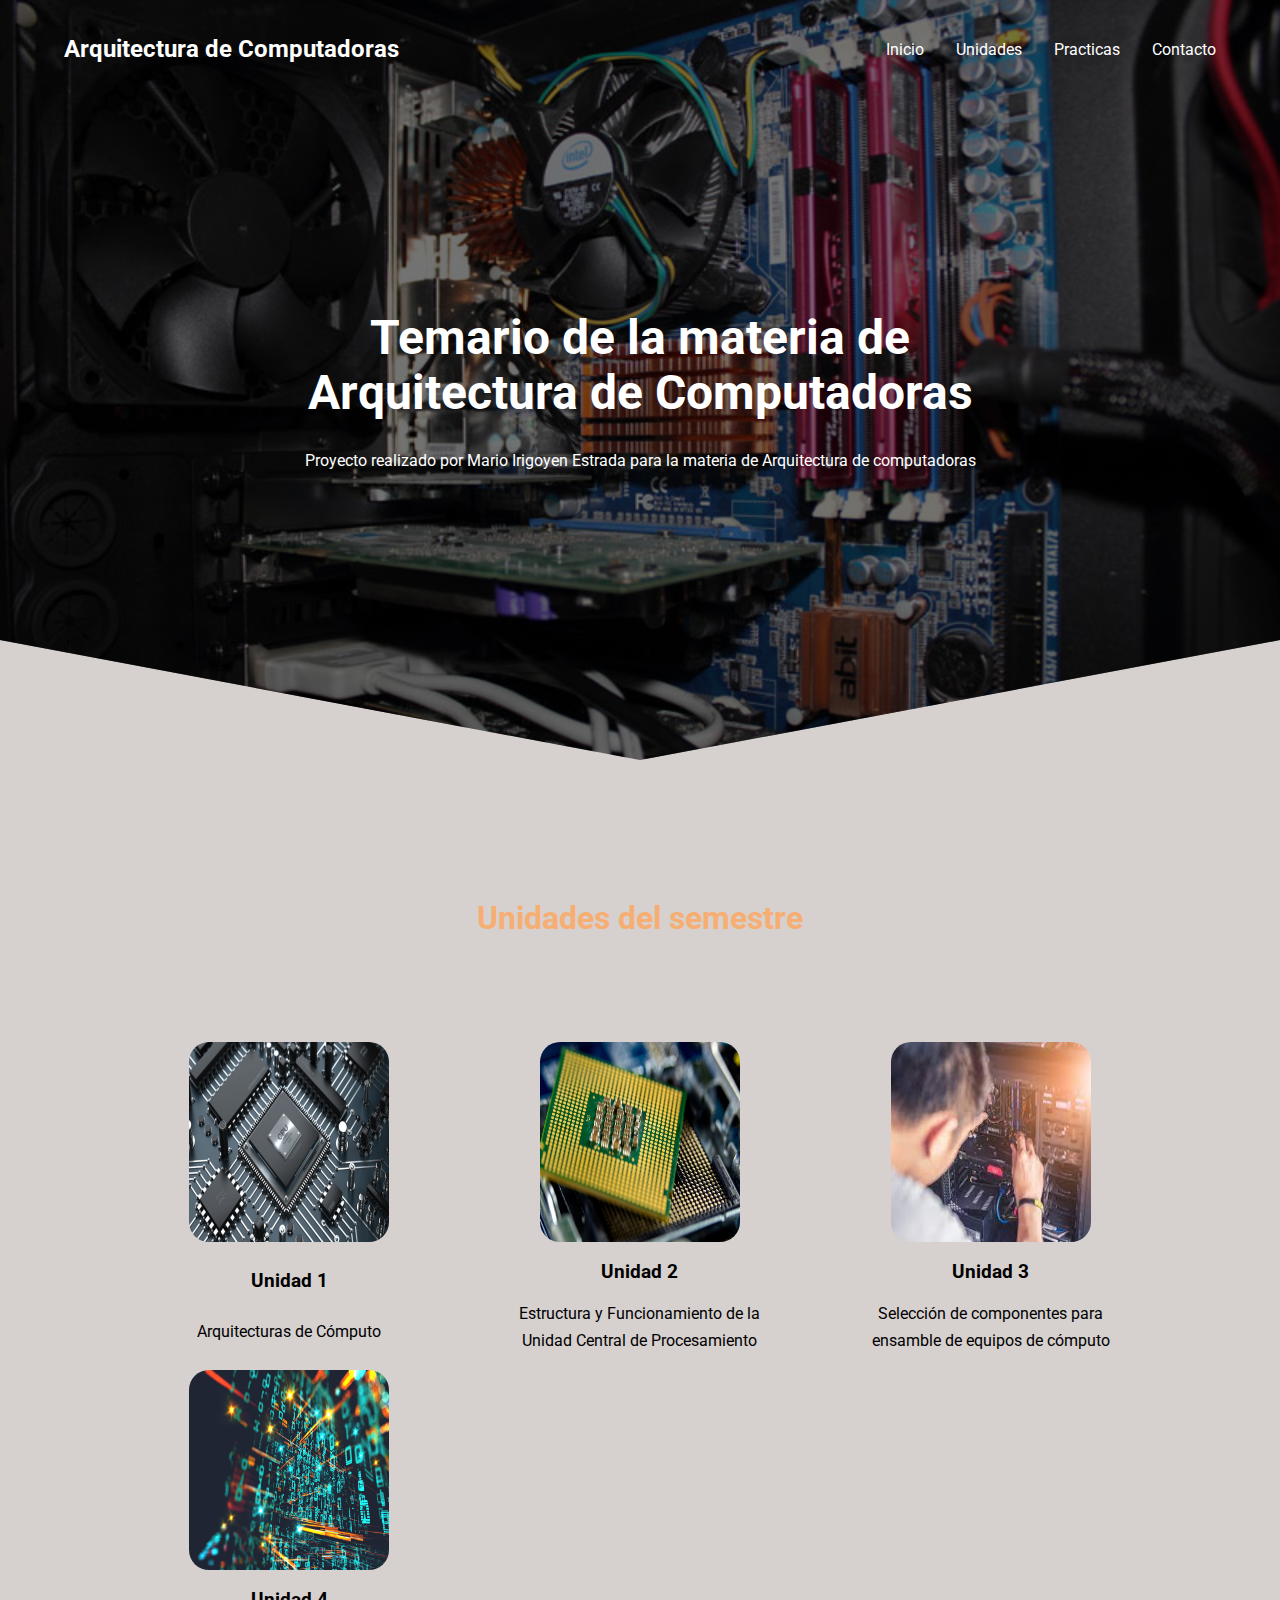
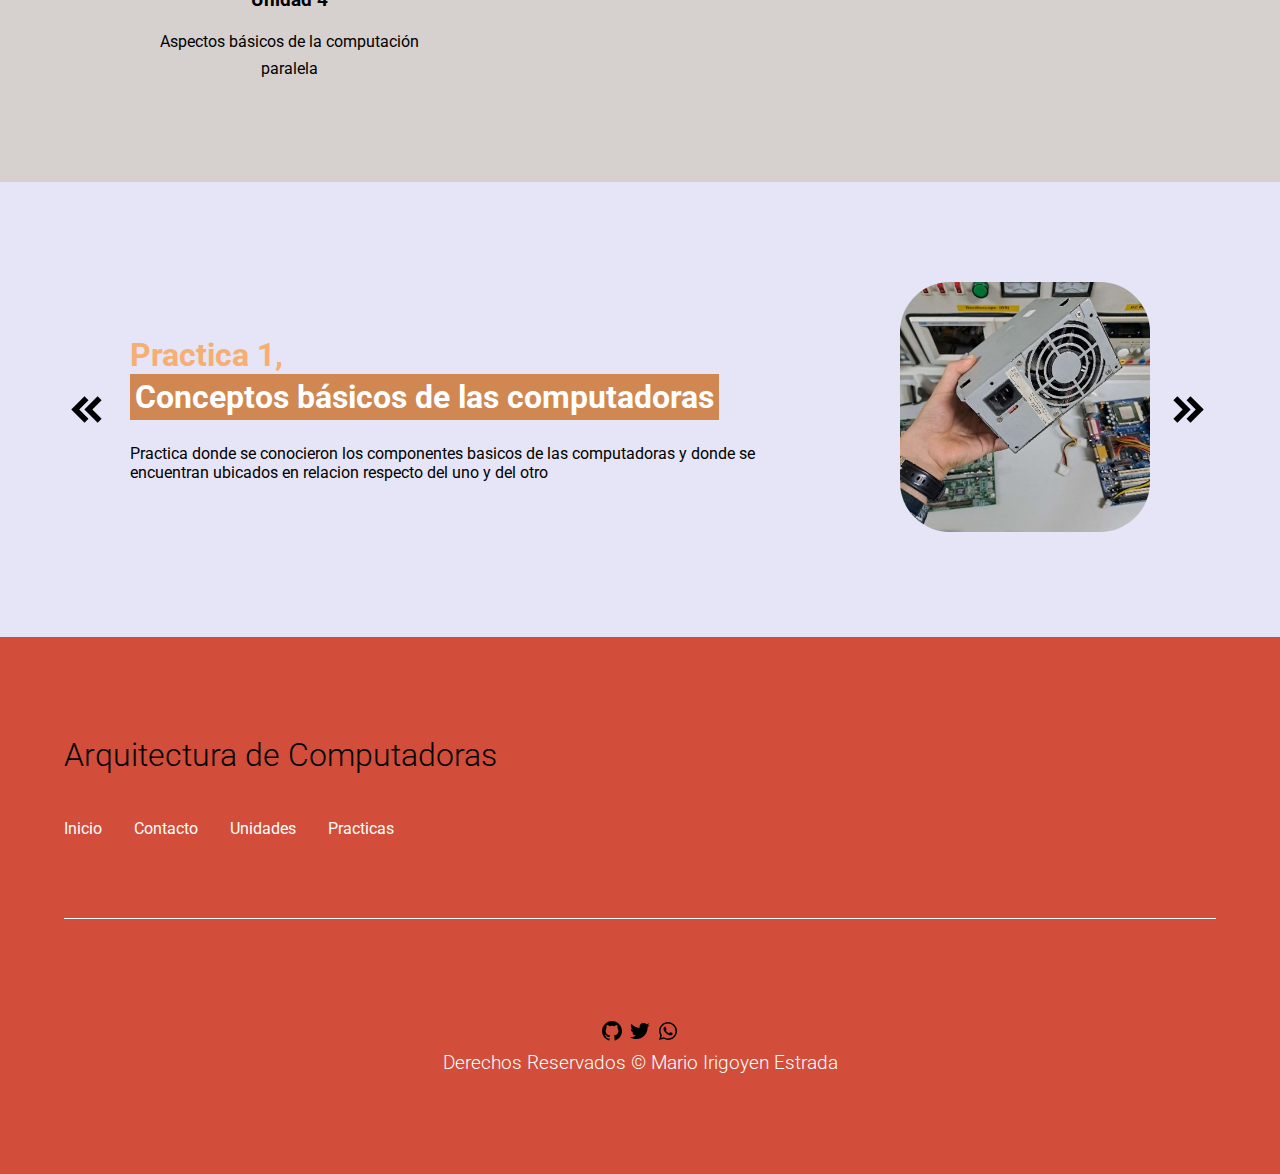
<file: index.html>
<!DOCTYPE html>
<html lang="es">
<head>
    <meta charset="UTF-8">
    <meta http-equiv="X-UA-Compatible" content="IE=edge">
    <meta name="viewport" content="width=device-width, initial-scale=1.0">
    <title>Arquitectura de Computadoras</title>
    <link rel="shortcut icon" href="./images/favicon.png" type="image/x-icon">
    <link rel="stylesheet" href="./css/normalize.css">
    <link rel="stylesheet" href="./css/estilos.css">

    <meta name="theme-color" content="#fff">
    
    <meta name="title" content="Arquitectura de Computadoras">
    <meta name="description" content="Temario del curso de Arquitectura de Computadoras del semestre Enero-Junio 2023 del Instituto Tecnologico de Saltillo">

    <meta property="og:type" content="website">
    <meta property="og:url" content="https://tar-mairon24.github.io/">
    <meta property="og:title" content="Arquitectura de Computadoras">
    <meta property="og:description" content="Temario del curso de Arquitectura de Computadoras del semestre Enero-Junio 2023 del Instituto Tecnologico de Saltillo">
    <meta property="og:image" content="https://tar-mairon24.github.io/images/portada.jpg">

    <meta property="twitter:card" content="summary_large_image">
    <meta property="twitter:url" content="https://tar-mairon24.github.io/">
    <meta property="twitter:title" content="Arquitectura de Computadoras">
    <meta property="twitter:description" content="Temario del curso de Arquitectura de Computadoras del semestre Enero-Junio 2023 del Instituto Tecnologico de Saltillo">
    <meta property="twitter:image" content="https://tar-mairon24.github.io/images/portada.jpg">
</head>
<body>

    <header class="hero" id="inicio">
        <nav class="nav container">
            <div class="nav_logo">
                <h2 class="nav_title">Arquitectura de Computadoras</h2>
            </div>
            <ul class="nav__link nav__link--menu">
                <li class="nav__items">
                    <a href="#inicio" class="nav__links">Inicio</a>
                </li>
                <li class="nav__items">
                    <a href="#unidades" class="nav__links">Unidades</a>
                </li>
                <li class="nav__items">
                    <a href="#practica" class="nav__links">Practicas</a>
                </li>
                <li class="nav__items">
                    <a href="#social" class="nav__links">Contacto</a>
                </li>

                <img src="/images/close.svg" alt="Cerrar" class="nav__close">
            </ul>

            <div class="nav__menu">
                <img src="/images/menu.svg" alt="menu" class="nav__img">
            </div>
        </nav>
        <section class="hero__container container">
            <h1 class="hero__title">Temario de la materia de Arquitectura de Computadoras</h1>
            <p class="hero__paragraph">Proyecto realizado por Mario Irigoyen Estrada para la materia de Arquitectura de computadoras</p>
        </section>
    </header>

    <main>
        <section class="container about" id="unidades">
            <h2 class="subtitle">Unidades del semestre</h2>

            <div class="about__main">
                <article class="about__icons">
                    <a href="/html/unidad1.html"><img src="images/CPU Portada unidad1.jpg" alt="portada unidad 1" class="about__icon shrink"></a>
                    <h3 class="about__title">Unidad 1</h3>
                    <p class="about__paragraph">Arquitecturas de Cómputo</p>
                </article>

                <article class="about__icons">
                    <a href="/html/unidad2.html"><img src="images/CPU Portada Unidad 2.jpg" alt="portada unidad 1" class="about__icon shrink"></a>
                    <h3 class="about__title">Unidad 2</h3>
                    <p class="about__paragraph">Estructura y Funcionamiento de la Unidad Central de Procesamiento</p>
                </article>

                <article class="about__icons">
                    <a href="/html/unidad3.html"><img src="images/download.jfif" alt="portada unidad 1" class="about__icon shrink"></a>
                    <h3 class="about__title">Unidad 3</h3>
                    <p class="about__paragraph">Selección de componentes para ensamble de equipos de cómputo</p>
                </article>

                <article class="about__icons">
                    <a href="/html/unidad4.html"><img src="images/Parallel-computing.jpg" alt="portada unidad 1" class="about__icon shrink"></a>
                    <h3 class="about__title">Unidad 4</h3>
                    <p class="about__paragraph">Aspectos básicos de la computación paralela</p>
                </article>
            </div>
        </section>

        <section class="practica" id="practica">
            <div class="practica__container container">
                <img src="images/flechaIzqueirda.svg" alt="flecha izquierda" class="practica__arrow" id="before">
                <section class="practica__body practica__body--show" data-id="1">
                    <div class="practica__text">
                        <h2 class="subtitle">Practica 1, <span class="practica__course">Conceptos básicos de las computadoras</span></h2>
                        <p class="practica__review">Practica donde se conocieron los componentes basicos de las computadoras y donde se encuentran 
                        ubicados en relacion respecto del uno y del otro</p>
                    </div>

                    <figure class="practica__picture">
                        <a href="https://drive.google.com/file/d/1bosL_HSkUOZ4J7GBzNAXxuXXSnEKT1JN/view?usp=drive_link"><img src="/images/Practica1.jpg" alt="Practica 1" class="practica__img shrink"></a>
                    </figure>
                </section>

                <section class="practica__body" data-id="2">
                    <div class="practica__text">
                        <h2 class="subtitle">Practica 2, <span class="practica__course">CPUs</span></h2>
                        <p class="practica__review">Se vieron y exploraron diversos CPUS dentro del laboratorio asi como su instalacion 
                            y su manejo adecuado durante su manipulacion</p>
                    </div>

                    <figure class="practica__picture">
                        <a href="https://drive.google.com/file/d/1I-M09Bdz2fJWAsk18qv3vnAhAihuQy4P/view?usp=sharing"><img src="/images/Practica2.jpg" alt="Practica 2" class="practica__img shrink"></a>
                    </figure>
                </section>

                <section class="practica__body" data-id="3">
                    <div class="practica__text">
                        <h2 class="subtitle">Practica 3, <span class="practica__course">Memoria Ram</span></h2>
                        <p class="practica__review">Se abordo el funcionamiento de la memoria RAM su instalacion adecuada asi como comprobar que 
                            el equipo realice el boot correcto
                        </p>
                    </div>

                    <figure class="practica__picture">
                        <a href="https://drive.google.com/file/d/14lRFBPrDybtxr2WfaA5FcGmJT-H4JwS_/view?usp=drive_link"><img src="/images/Practica3.jpg" alt="Practica 3" class="practica__img shrink"></a>
                    </figure>
                </section>

                <section class="practica__body" data-id="4">
                    <div class="practica__text">
                        <h2 class="subtitle">Review de gamas, <span class="practica__course">Cotizacion local</span></h2>
                        <p class="practica__review">Se realizaron 2 cotizaciones de distintos equipos dedicados a las 3 gamas de computadoras, baja, 
                            media y alta. Se realizo la cotizacion tanto con provedores locales.
                        </p>
                    </div>

                    <figure class="practica__picture">
                        <a href="https://drive.google.com/file/d/1Ly_Y-7FVN5X2xLYmfbMqyiRmuDR6RIQn/view?usp=drive_link"><img src="/images/partes-de-hardware-en-negocio-de-computacion.jpg" alt="cotizacion" class="practica__img shrink"></a>
                    </figure>
                </section>
                <section class="practica__body" data-id="5">
                    <div class="practica__text">
                        <h2 class="subtitle">Review de gamas, <span class="practica__course">Cotizacion en linea</span></h2>
                        <p class="practica__review">Se realizaron 2 cotizaciones de distintos equipos dedicados a las 3 gamas de computadoras, baja, 
                            media y alta. Se realizo la cotizacion tanto con provedores en linea como Amazon y mercado libre.
                        </p>
                    </div>

                    <figure class="practica__picture">
                        <a href="https://drive.google.com/file/d/1q7HXxdK-ZeXUlvJNpIhJLW6GggCtmu79/view?usp=drive_link"><img src="/images/Cuánto-vende-Amazon-al-año-1-compressor.jpg" alt="cotizacion" class="practica__img shrink"></a>
                    </figure>
                </section>
                <img src="images/flechaDerecha.svg" alt="flecha izquierda" class="practica__arrow" id="next">
            </div>
        </section>
    </main>

    <footer class="footer">
        <section class="footer__container container">
            <nav class="nav nav--footer">
                <h2 class="footer__title">Arquitectura de Computadoras</h2>

                <ul class="nav__link nav__link--footer">
                    <li class="nav__items">
                        <a href="#inicio" class="nav__links">Inicio</a>
                    </li>
                    <li class="nav__items">
                        <a href="#social" class="nav__links">Contacto</a>
                    </li>
                    <li class="nav__items">
                        <a href="#unidades" class="nav__links">Unidades</a>
                    </li>
                    <li class="nav__items">
                        <a href="#practica" class="nav__links">Practicas</a>
                    </li>
                </ul>
            </nav>
        </section>
        <section class="footer__copy container">
            <div class="footer__social" id="social">
                <a href="https://github.com/Tar-Mairon24" class="footer__icons"><img src="images/github.svg" alt="github" class="footer_img"></a>
                <a href="https://twitter.com/IrigoyenMario24" class="footer__icons"><img src="images/twitter.svg" alt="twitter" class="footer_img"></a>
                <a href="https://wa.me/528444428728" class="footer__icons"><img src="images/whatsapp.svg" alt="whatsapp" class="footer_img"></a>
            </div>

            <h3 class="footer__copyright">Derechos Reservados &copy; Mario Irigoyen Estrada</h3>
        </section>
    </footer>

    <script src="js/slider.js"></script>
    <script src="js/menu.js"></script>
</body>
</html>
</file>
<file: css/estilos.css>
@import url('https://fonts.googleapis.com/css2?family=Roboto:ital,wght@0,300;0,400;0,500;1,300;1,400;1,500&display=swap');

:root{
    --padding-container: 100px 0;
    --color-title: #F7AE72;

}

body{
    font-family: 'Roboto', sans-serif;
    background-color: #D6D0CF;
}

.container{
    width: 90%;
    max-width: 1200px;
    margin: 0 auto;
    overflow: hidden;
    padding: var(--padding-container);
}

.hero::before{
    content: "";
    position: absolute;
    top: 0;
    left: 0;
    width: 100%;
    height: 100%;
    background-image: linear-gradient(180deg, #0000008c 0%, #0000008c 100%), url(../images/portada.jpg);
    background-size: cover;
    clip-path: polygon(0 0, 100% 0, 100% 80%, 50% 95%, 0 80%);
    z-index: -1;
}

.hero{
    width: 100%;
    height: 100vh;
    min-height: 600px;
    max-height: 800px;
    position: relative;
    display: grid;
    grid-template-rows: 100px 1fr;
    color: #fff;
}

/*nav*/

.nav{
    --padding-container: 0;
    height: 100%;
    display: flex;
    align-items: center;
}

.nav__title{
    font-weight: 300;
}

.nav__link{
    margin-left: auto;
    padding: 0;
    display: grid;
    grid-auto-flow: column;
    grid-auto-columns: max-content;
    gap: 2em;
}

.nav__items{
    list-style: none;
} 

.nav__links{
    color: #fff;
    text-decoration: none;
}

.nav__menu{
    margin-left: auto;
    cursor: pointer;
    display: none;
}

.nav__img{
    display: block;
    width: 30px;
    color: white;
}

.nav__close{
    display: var(--show, none);

}

/*hero container*/

.hero__container{
    max-width: 800px;
    --padding-container:0;
    display: grid;
    grid-auto-rows: max-content;
    align-content: center;
    gap: 2em;
    padding-bottom: 100px; 
    text-align: center;
}

.hero__title{
    font-size: 3rem;
}

.hero__paragraph{
    margin-bottom: 20px;
}


.about{
    text-align: center;
}

.subtitle{  
    color: var(--color-title);
    font-size: 2rem;
    margin-bottom: 25px;
}

.about__paragraph{
    line-height: 1.7;
}

.about__main{
    padding-top: 80px;
    display: grid;
    width: 90%;
    margin: 0 auto;
    gap: 1em;
    overflow: hidden; 
    grid-template-columns: repeat(auto-fit, minmax(260px, auto));
}

.about__icons{
    display: grid;
    gap: 1em;
    justify-items: center;
    width: 260px;
    overflow: hidden;
    margin: 0 auto;
}

.about__icon{
    width: 200px;
    height: 200px;
    border-radius: 20px;
}

.practica{
    background-color: #e5e5f7;
    background-image:  radial-gradient(#db966f 0.5px, transparent 0.5px), radial-gradient(#db966f 0.5px, #e5e5f7 0.5px);
    background-size: 20px 20px;
    background-position: 0 0,10px 10px;
}

.practica__container{
    display: grid;
    grid-template-columns: 50px 1fr 50px;
    gap: 1em;
    align-items: center;
}

.practica__body{
    display: grid;
    grid-template-columns: 1fr max-content;
    justify-content: space-between; 
    align-items: center;
    gap: 2em;
    grid-column: 2/3;
    grid-row: 1/2;
    opacity: 0;
    pointer-events: none;
}

.practica__body--show{
    pointer-events: unset;
    opacity: 1;
    transition: opacity 1.5s ease-in-out;
}

.practica__img{
    width: 250px;
    height: 250px;
    border-radius: 20%;
    object-fit: cover;
}

.practica__text{
    max-width: 700px;
}

.practica__course{
    background-color: #D08752 ;
    color: #fff;
    display: inline-block;
    padding: 5px;
}

.practica__arrow{
    width: 90%;
    cursor: pointer;
}


.footer{
    background-color: #D24D3A;
}

.footer__title{
    font-weight: 300;
    font-size: 2rem;
    margin-bottom: 30px;
}

.footer__container{
    display: flex;
    justify-content: space-between;
    align-items: center;
    border-bottom: 1px solid #fff;
    padding-bottom: 60px;
}

.nav--footer{
    padding-bottom: 20px;
    display: grid;
    gap: 1em;
    grid-auto-flow: row;
    height: 100%;
}

.nav__link--footer{
    display: flex;
    margin: 0;
    margin-right: 20px;
    flex-wrap: wrap;
}

.footer__copy{
    --pading-container: 30px 0;
    text-align: center;
    color: #fff;
}

.footer__copyright{
    font-weight: 300;
}

.footer__icons{
    display: inline-flex; 
    margin-bottom: 10px;
}

.footer__img{
    width: 30px;

}


/*Media queries*/

@media (max-width:800px){
    .nav__menu{
        display: block;
    }

    .nav__img{
        color: #fff;
    }

    .nav__link--menu{
        position: fixed;
        background-color: black;
        top: 0;
        left: 0;
        height: 100%;
        width: 100%;
        display: flex;
        flex-direction: column;
        justify-content: space-evenly;
        align-items: center;
        z-index: 100;
        opacity: 0;
        pointer-events: none;
        transition: .7s opacity;
    }

    .nav__link--show{
        --show: block;
        opacity: 1;
        pointer-events: unset;
        color: #fff;
    }

    .nav__close{
        position: absolute;
        top: 30px;
        right: 30px;
        width: 30px;
        cursor: pointer;
    }

    .hero__title{
        font-size: 2.5rem;
    }

    .about__main{
        gap: 2em;
    }

    .practica__container{
        grid-template-columns: 30px 1fr 30px;
    }

    .practica__body{
        grid-template-columns: 1fr;
        grid-template-rows: max-content max-content;
        gap: 3em;
        justify-items: center;
    }

    .practica__img{
        width: 200px;
        height: 200px;
    }

    .footer__container{
        flex-wrap: wrap;
    }

    .nav--footer{
        width: 100%;
        justify-items: center;
    }

    .nav__link--footer{
        width: 100%;
        justify-content: space-evenly;
        margin: 0;
    }

}

@media (max-width:600px){
    .hero__title{
        font-size: 2rem;
    }

    .hero__paragraph{
        font-size: 1rem;
    }

    .subtitle{
        font-size: 1.8rem;
    }

    .practica{
        --padding-container: 60px 0;
    }

    .practica__container{
        grid-template-columns: 28px 1fr 28px;
        gap: .9em;
    }

    .practica__arrow{
        width: 100%;
    }

    .practica__course{
        margin-top: 15px;
    }

    .footer__title{
        justify-self: start;
        margin-bottom: 15px;
    }

    .nav--footer{
        padding-bottom: 60px;
    }

    .nav__link--footer{
        justify-content: space-between;
    }
}



.shrink{
    transition: 1s ease;
}
    
.shrink:hover{
-webkit-transform: scale(0.8);
-ms-transform: scale(0.8);
transform: scale(0.8);
transition: 1s ease;
}
</file>
